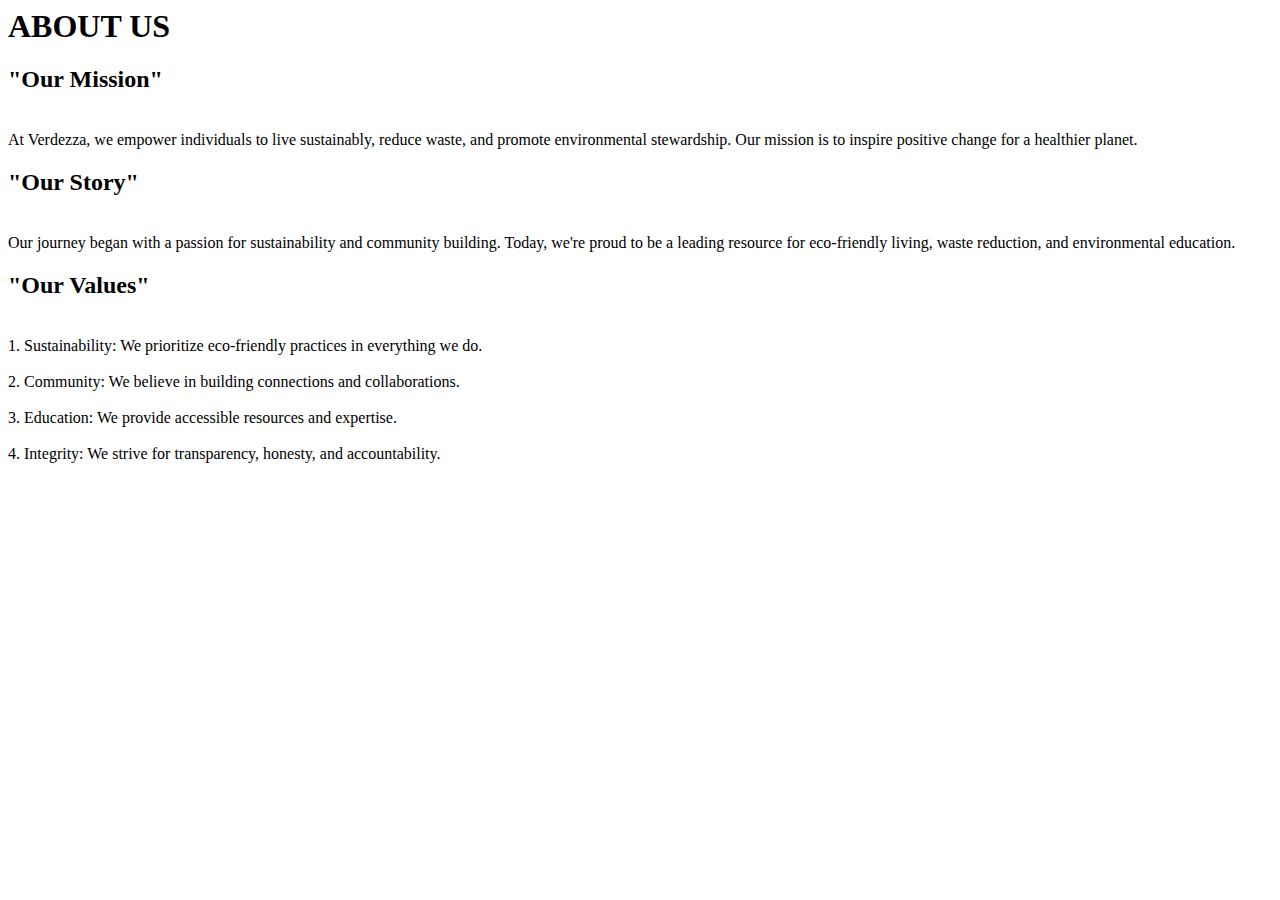
<file: aboutus.html>
<html lang="en">
<head>
 
</head>
<body>
    <h1>ABOUT US</h1>
      
    <p>
      

<h2>"Our Mission"</h2>

<br>At Verdezza, we empower individuals to live sustainably, reduce waste, and promote environmental stewardship. Our mission is to inspire positive change for a healthier planet.</br>


<h2>"Our Story"</h2>

 <br>Our journey began with a passion for sustainability and community building. Today, we're proud to be a leading resource for eco-friendly living, waste reduction, and environmental education.</br>


<h2>"Our Values"</h2>

<br>1. Sustainability: We prioritize eco-friendly practices in everything we do.</br>
<br>2. Community: We believe in building connections and collaborations.</br>
<br>3. Education: We provide accessible resources and expertise.</br>
<br>4. Integrity: We strive for transparency, honesty, and accountability.</br>
    </p>

</body>
</html>
</file>
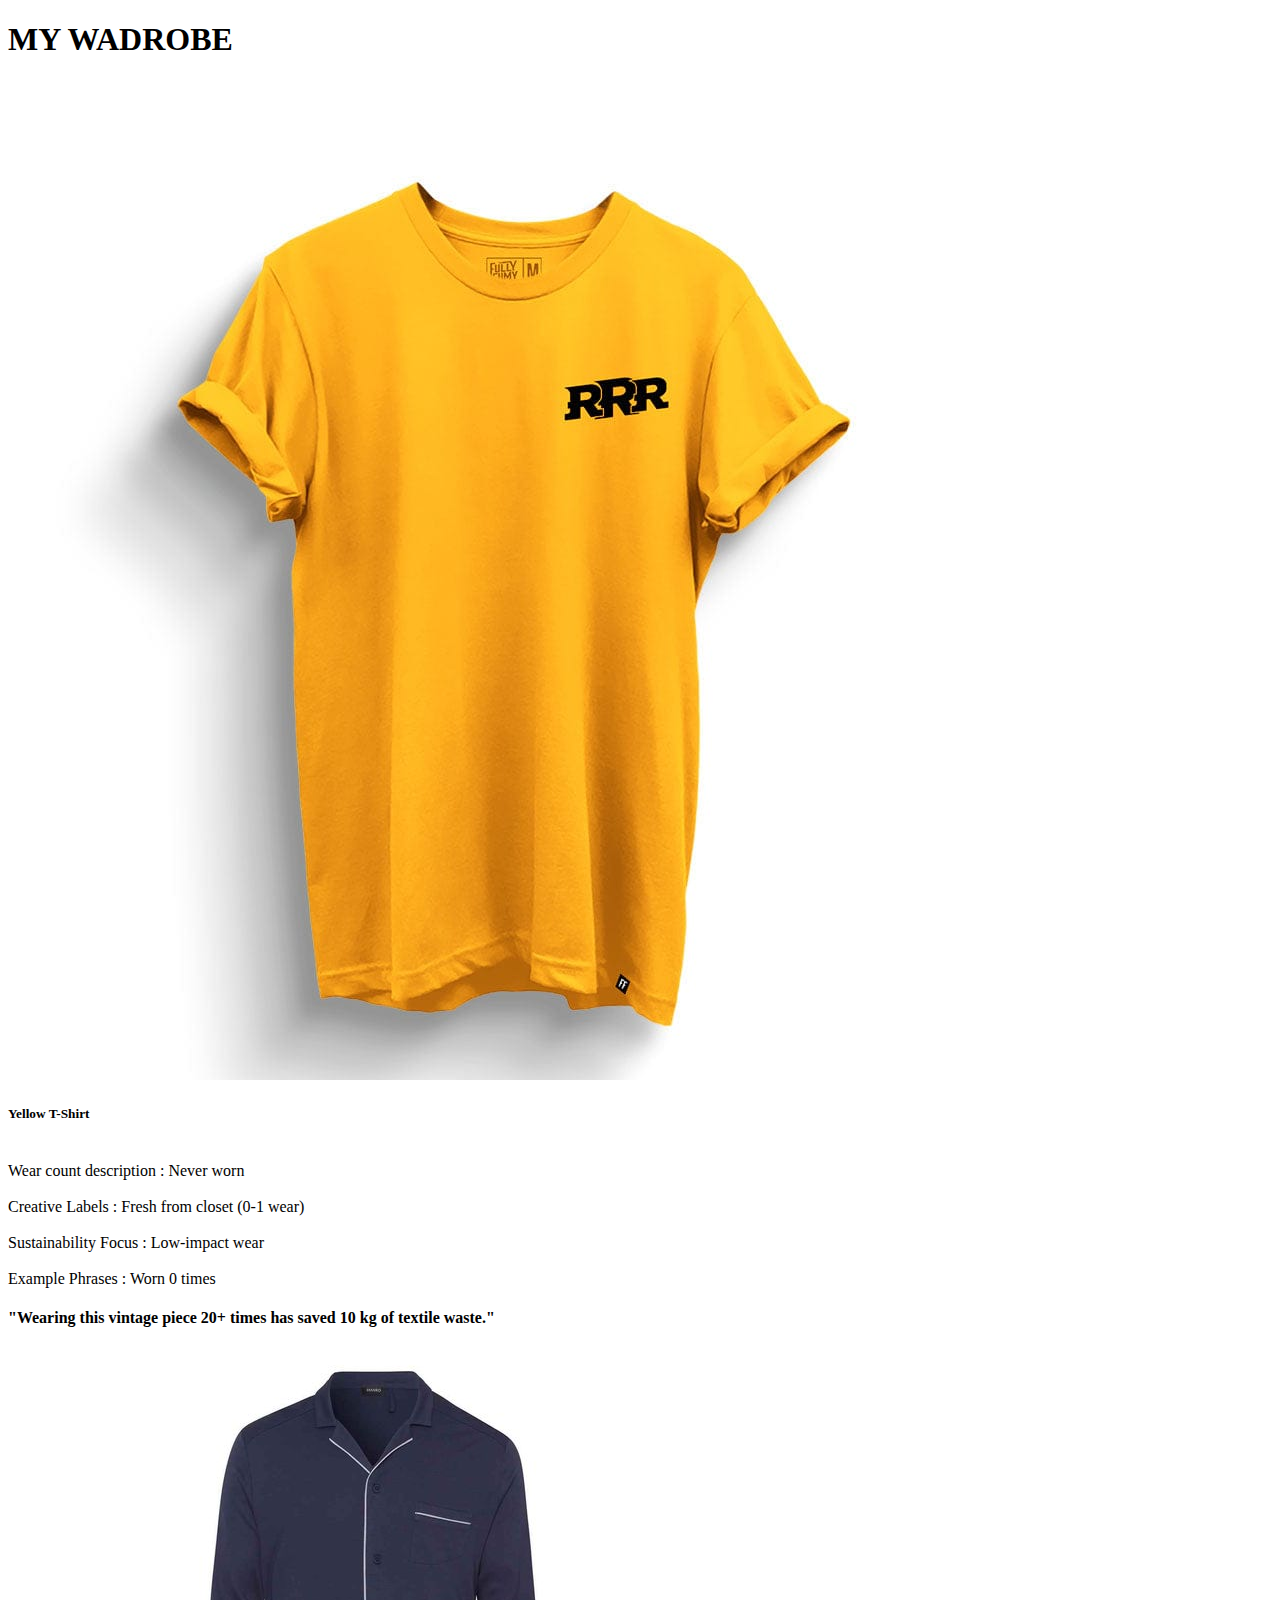
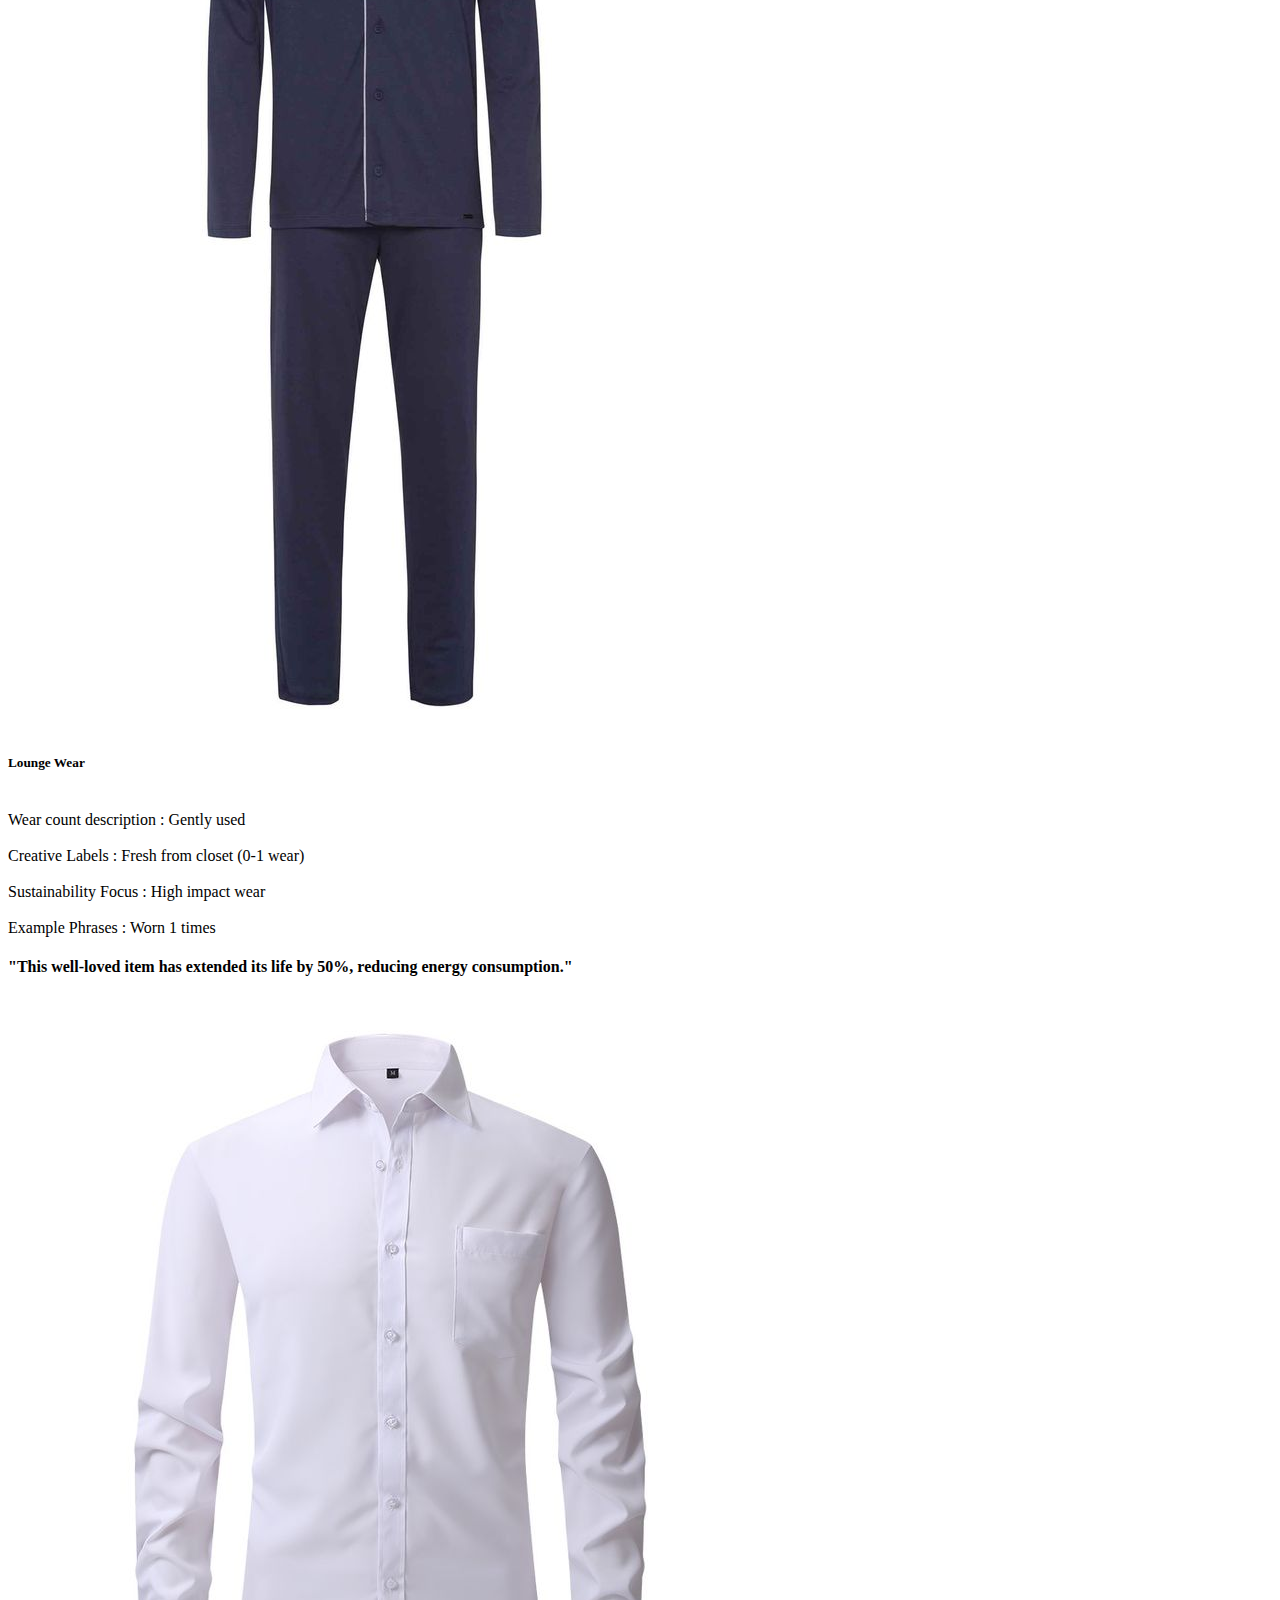
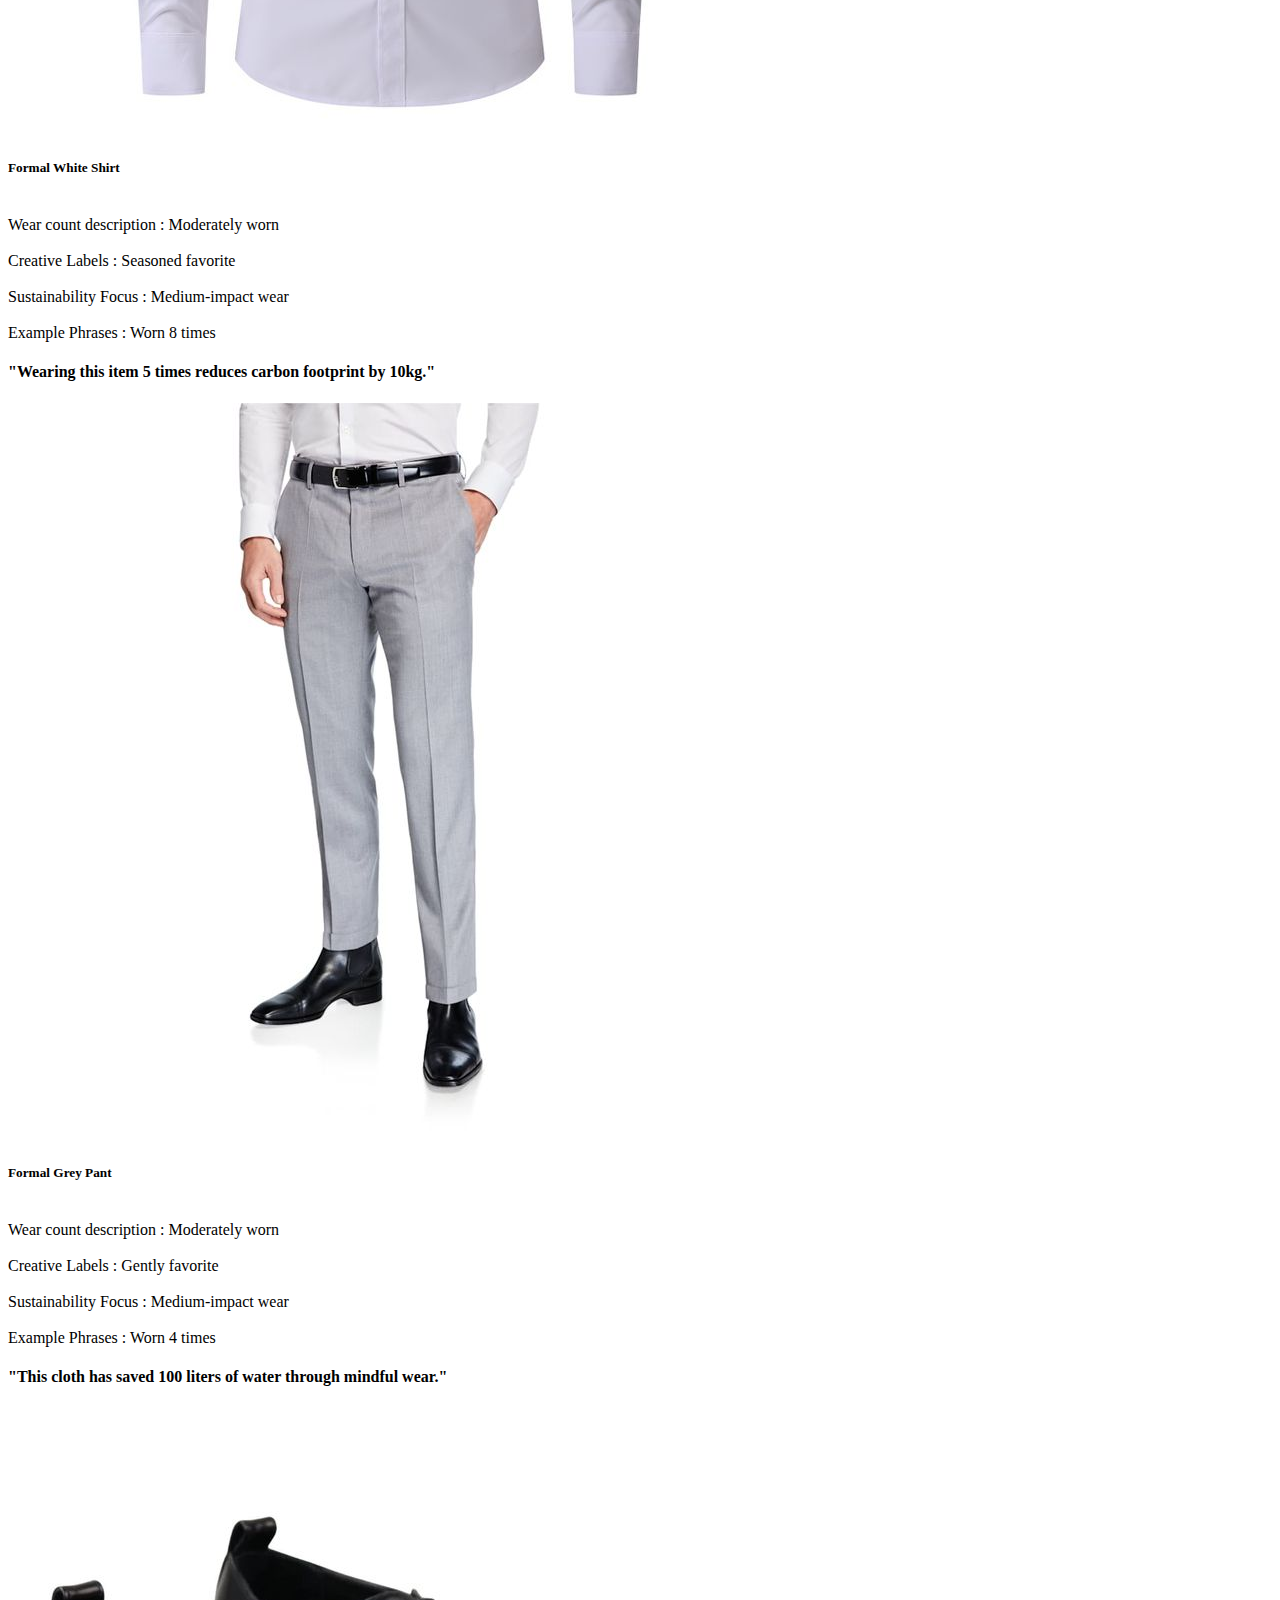
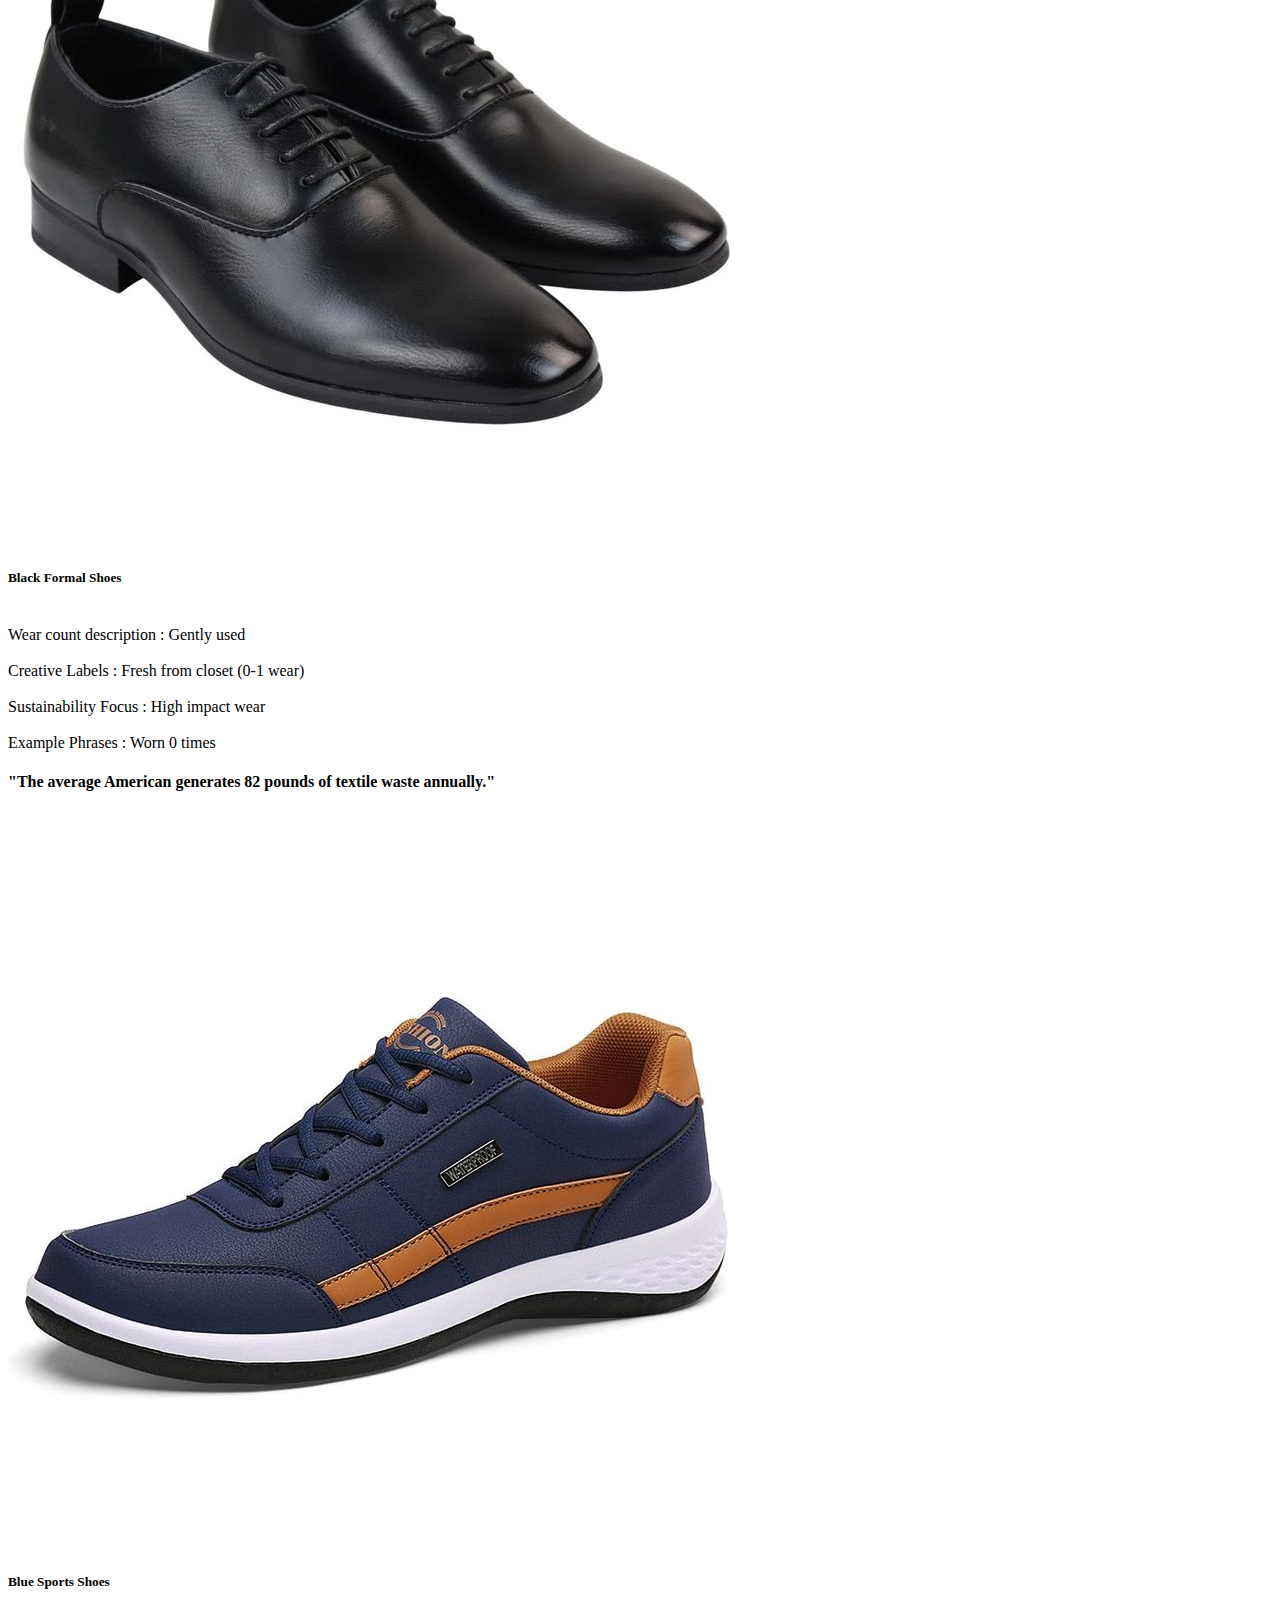
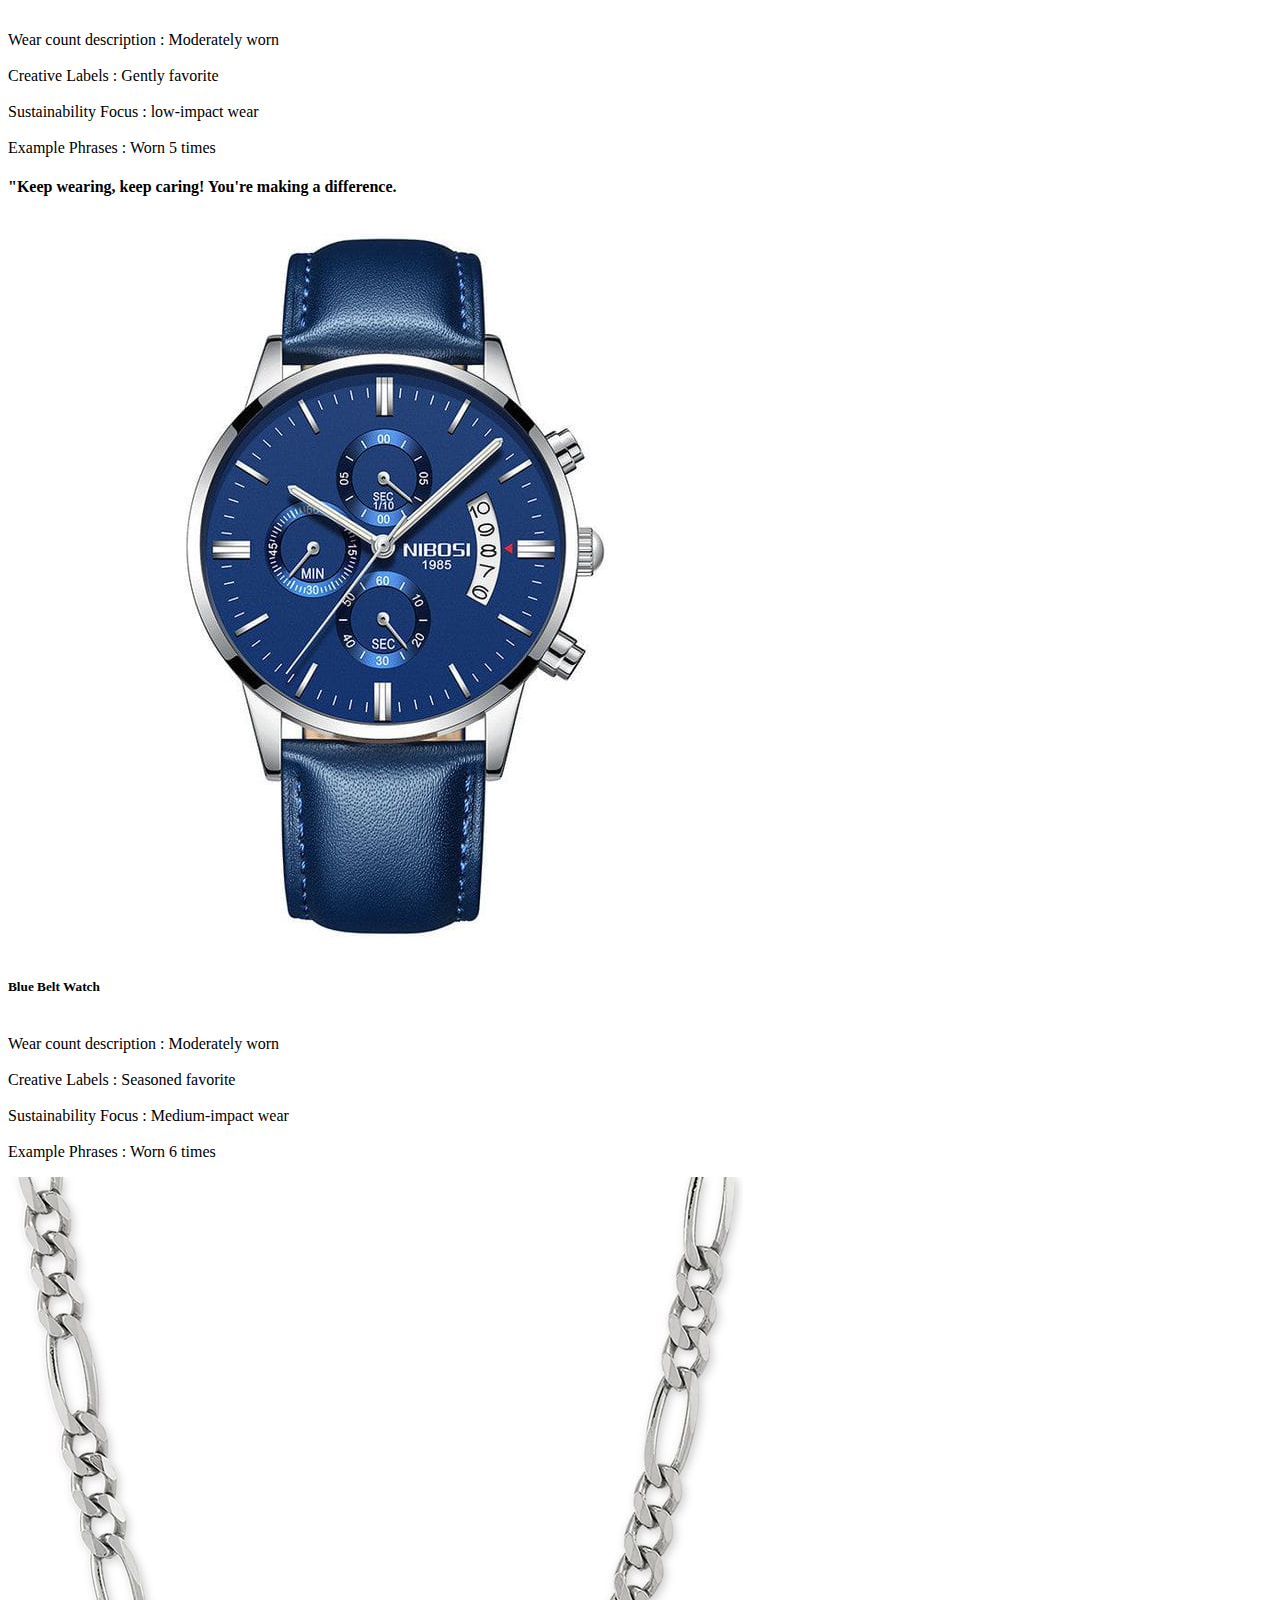
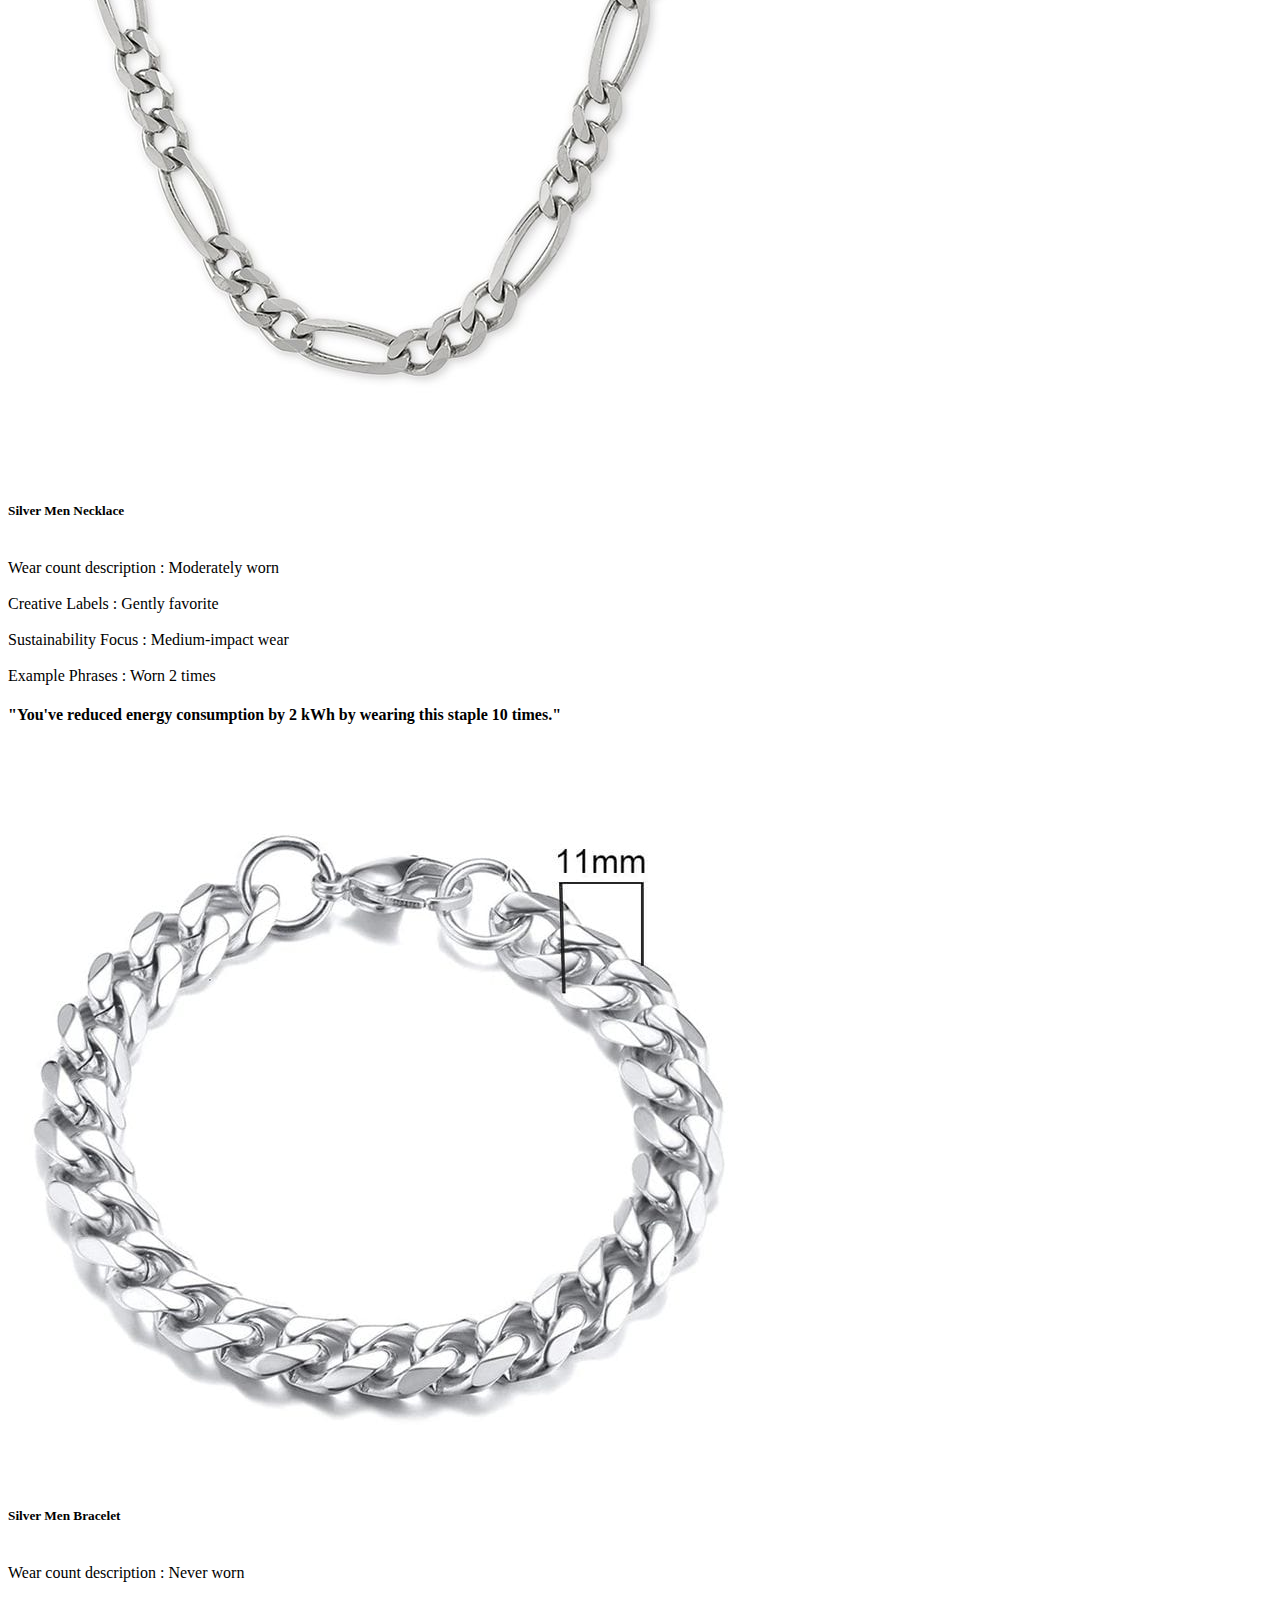
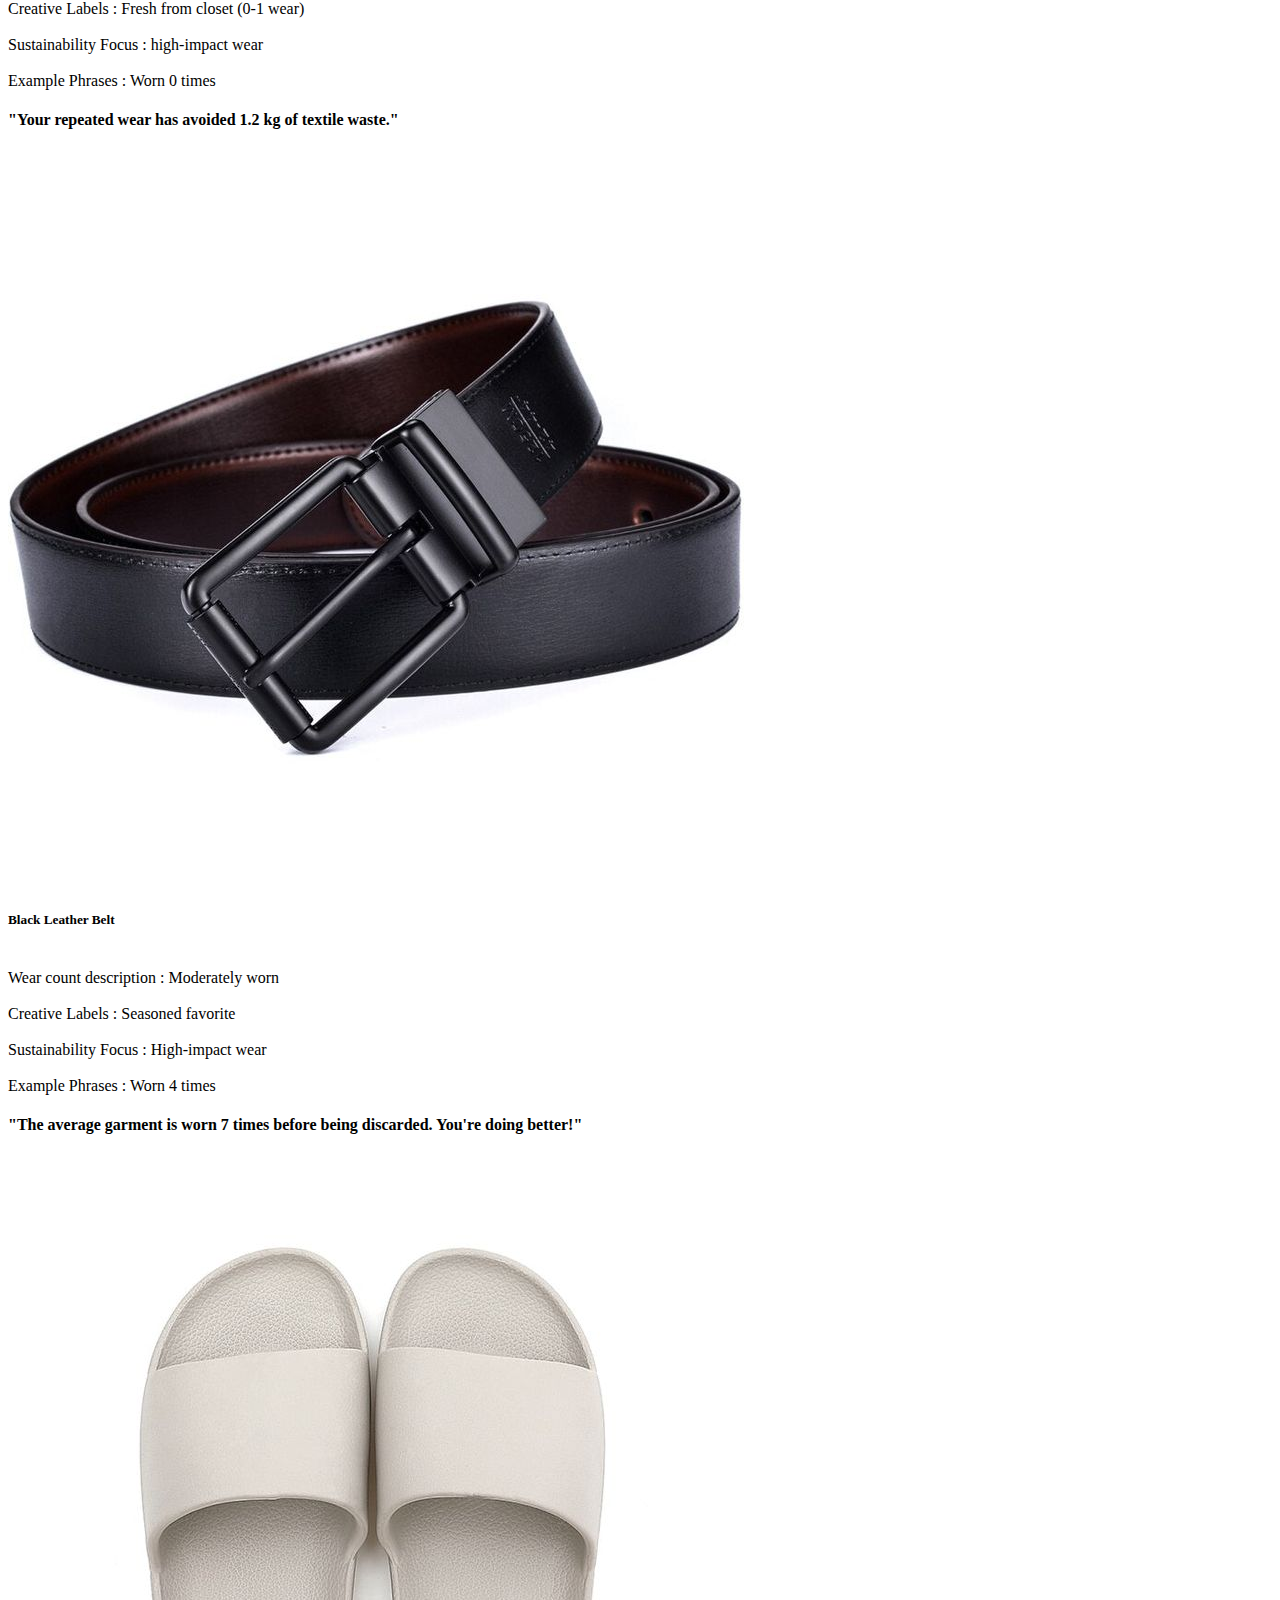
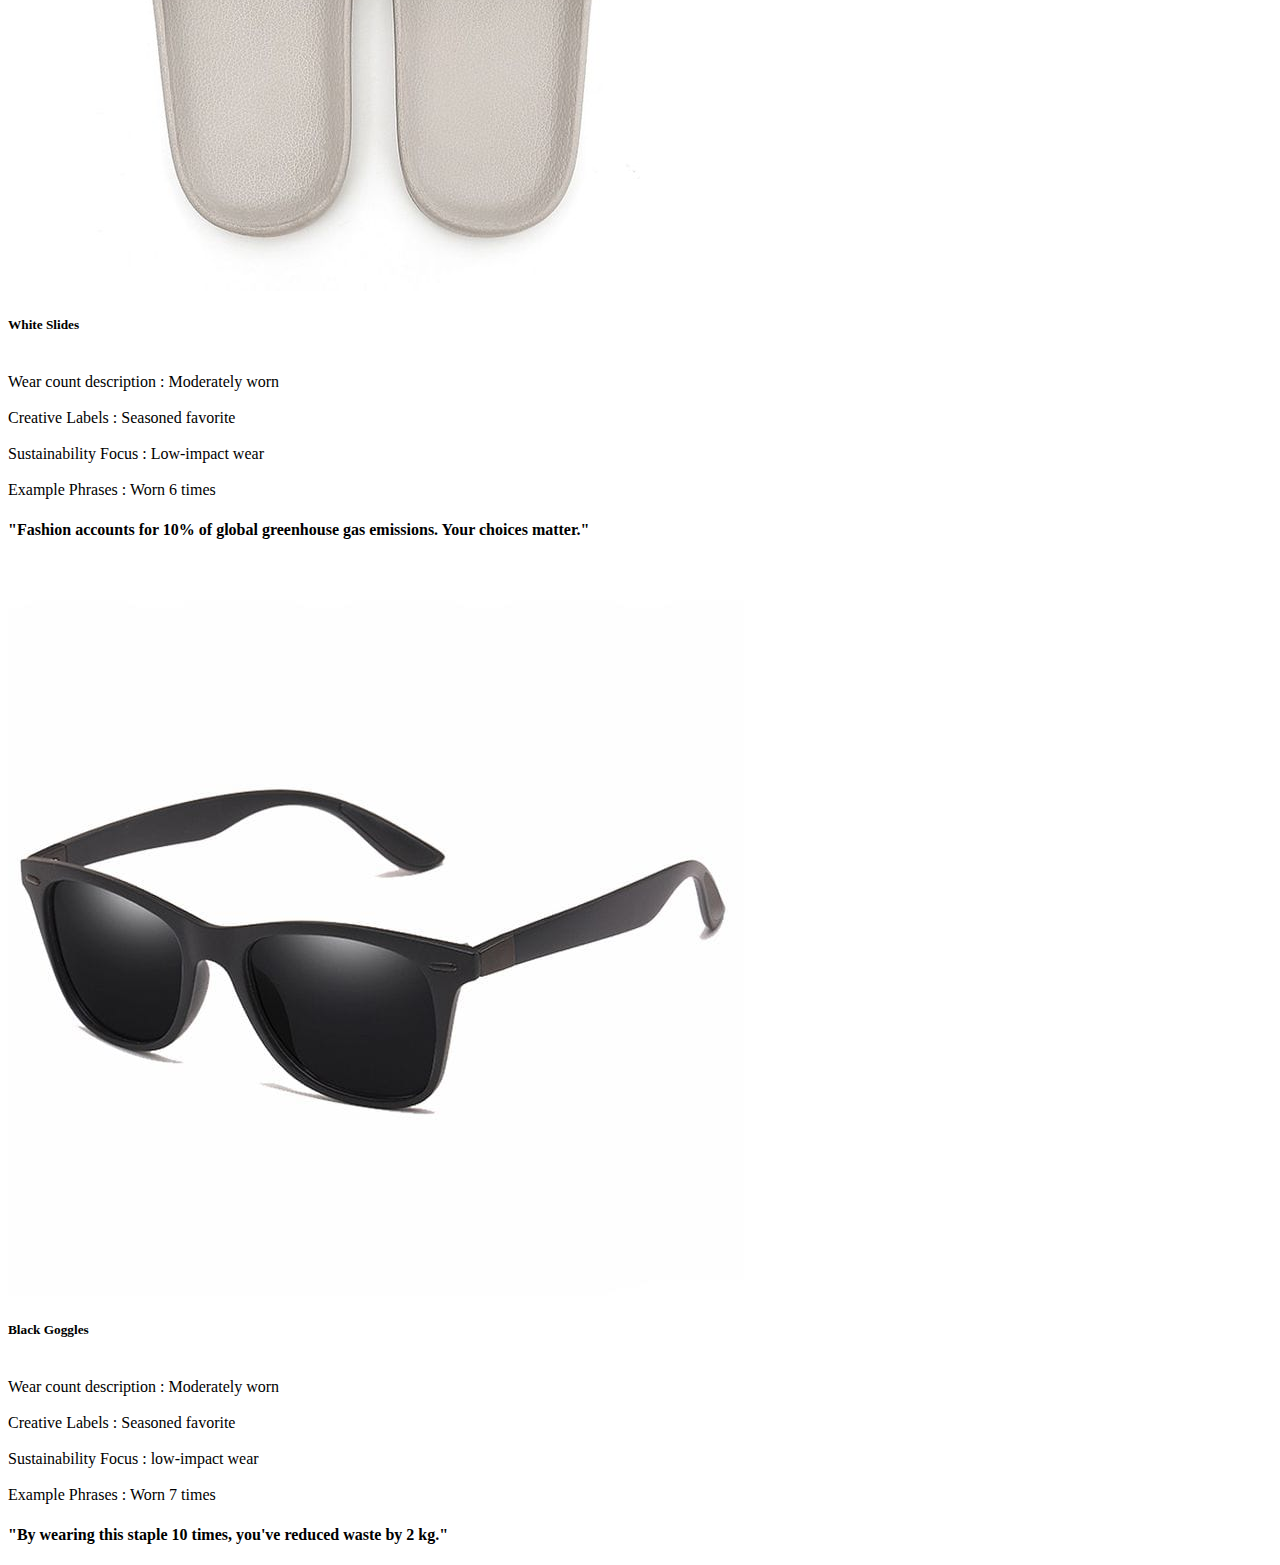
<file: wadrobeus.html>
<!DOCTYPE html>
<html lang="en">
<head>
    <meta charset="UTF-8">
    <meta name="viewport" content="width=device-width, initial-scale=1.0">
    <title>WADROBE</title>
</head>
<body>
     <h1>MY WADROBE</h1>

    <img src="image8.jpg">
    <h5>Yellow T-Shirt</h5>
    <p>
        <br>Wear count description : Never worn</br>
       <br> Creative Labels : Fresh from closet (0-1 wear)<br> 
       <br>Sustainability Focus : Low-impact wear <br/> 
       <br>Example Phrases : Worn 0 times</br>

    <h4>"Wearing this vintage piece 20+ times has saved 10 kg of textile waste."</h4>
    </p>








<img src="image10.jpg">
<h5>Lounge Wear</h5>
<p>
    <br>Wear count description : Gently used</br>
    <br> Creative Labels : Fresh from closet (0-1 wear)<br> 
    <br>Sustainability Focus : High impact wear <br/> 
    <br>Example Phrases : Worn 1 times</br>
    <h4> "This well-loved item has extended its life by 50%, reducing energy consumption."</h4>
</p>



<img src="image11.jpg">
<h5>Formal White Shirt</h5>
<p> 
    <br>Wear count description : Moderately worn</br>
    <br> Creative Labels : Seasoned favorite<br> 
    <br>Sustainability Focus : Medium-impact wear <br/> 
    <br>Example Phrases : Worn 8 times</br>

</p>

<h4>"Wearing this item 5 times reduces carbon footprint by 10kg."
</h4>

<img src="image12.jpg">
<h5>Formal Grey Pant</h5>
<p>
    <br>Wear count description : Moderately worn</br>
    <br> Creative Labels : Gently favorite<br> 
    <br>Sustainability Focus : Medium-impact wear <br/> 
    <br>Example Phrases : Worn 4 times</br>

</p>
<h4>"This cloth has saved 100 liters of water through mindful wear."
</h4>





<img src="image13.jpg">
<h5>Black Formal Shoes</h5>
<p><br>Wear count description : Gently used</br>
    <br> Creative Labels : Fresh from closet (0-1 wear)<br> 
    <br>Sustainability Focus : High impact wear <br/> 
    <br>Example Phrases : Worn 0 times</br>

</p>
<h4>"The average American generates 82 pounds of textile waste annually."
</h4>







<img src="image14.jpg">
<h5>Blue Sports Shoes</h5>
<p><br>Wear count description : Moderately worn</br>
    <br> Creative Labels : Gently favorite<br> 
    <br>Sustainability Focus : low-impact wear <br/> 
    <br>Example Phrases : Worn 5 times</br>

</p>
<h4>"Keep wearing, keep caring! You're making a difference.</h4>


<img src="image15.jpg">
<h5>Blue Belt Watch </h5>
<p>
    <br>Wear count description : Moderately worn</br>
    <br> Creative Labels : Seasoned favorite<br> 
    <br>Sustainability Focus : Medium-impact wear <br/> 
    <br>Example Phrases : Worn 6 times</br>

</p>









<img src="image16.jpg">
<h5>Silver Men Necklace</h5>
<p><br>Wear count description : Moderately worn</br>
    <br> Creative Labels : Gently favorite<br> 
    <br>Sustainability Focus : Medium-impact wear <br/> 
    <br>Example Phrases : Worn 2 times</br>

</p>
<h4>"You've reduced energy consumption by 2 kWh by wearing this staple 10 times."
</h4>









<img src="image17.jpg">
<h5>Silver Men Bracelet</h5>
<p>
    <br>Wear count description : Never worn</br>
    <br> Creative Labels : Fresh from closet (0-1 wear)<br> 
    <br>Sustainability Focus : high-impact wear <br/> 
    <br>Example Phrases : Worn 0 times</br>

</p>
<h4>"Your repeated wear has avoided 1.2 kg of textile waste."</h4>

















<img src="image18.jpg">
<h5>Black Leather Belt</h5>
<p>    <br>Wear count description : Moderately worn</br>
    <br> Creative Labels : Seasoned favorite<br> 
    <br>Sustainability Focus : High-impact wear <br/> 
    <br>Example Phrases : Worn 4 times</br>

</p>
<h4> "The average garment is worn 7 times before being discarded. You're doing better!"
</h4>





















<img src="image19.jpg">
<h5>White Slides</h5>
<p>
    <br>Wear count description : Moderately worn</br>
    <br> Creative Labels : Seasoned favorite<br> 
    <br>Sustainability Focus : Low-impact wear <br/> 
    <br>Example Phrases : Worn 6 times</br>

</p>
<h4>"Fashion accounts for 10% of global greenhouse gas emissions. Your choices matter."
</h4>










<img src="image20.jpg">
<h5>Black Goggles</h5>
<p>
    
    <br>Wear count description : Moderately worn</br>
    <br> Creative Labels : Seasoned favorite<br> 
    <br>Sustainability Focus : low-impact wear <br/> 
    <br>Example Phrases : Worn 7 times</br>

</p>


<h4>"By wearing this staple 10 times, you've reduced waste by 2 kg."</h4>







</body>
</html>
</file>
